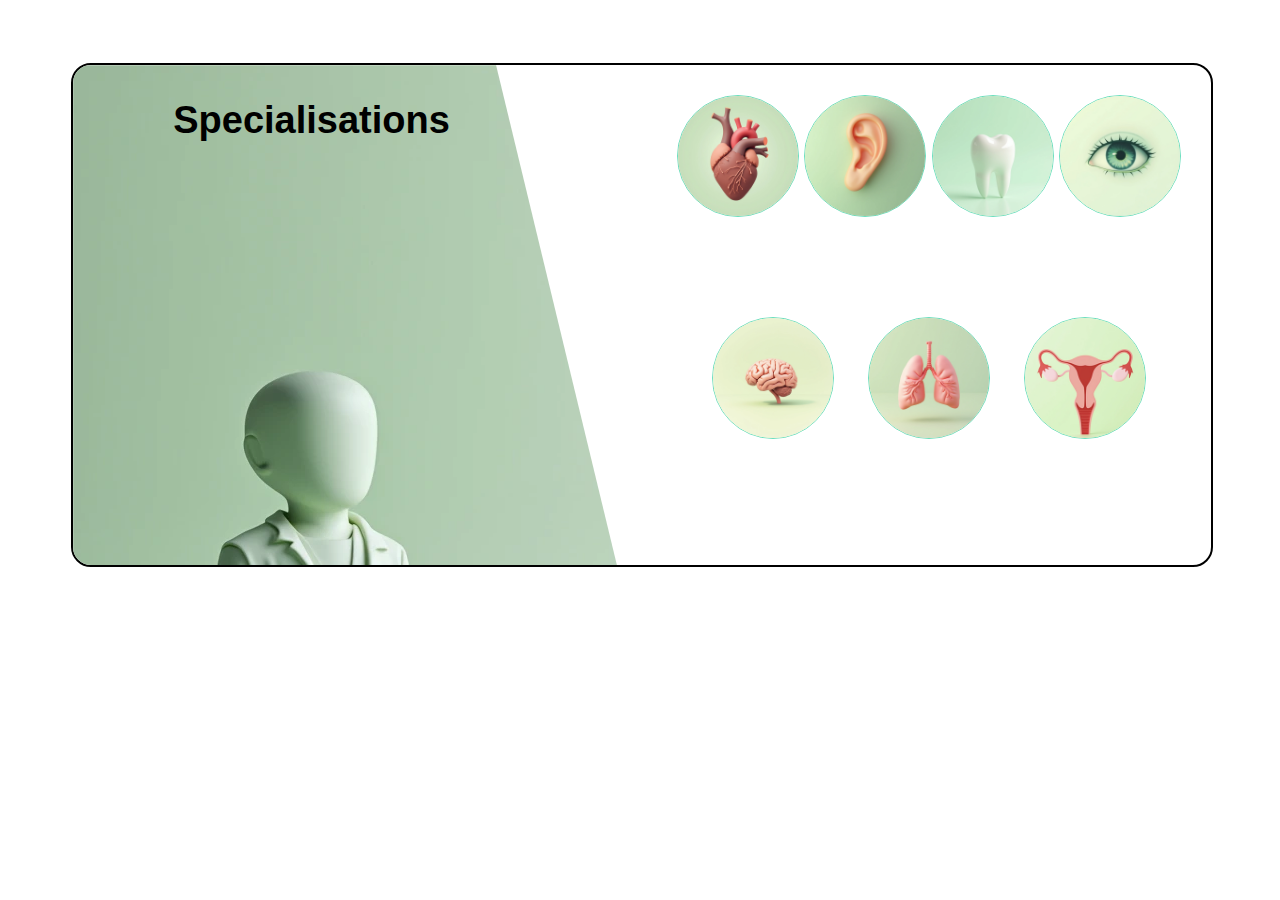
<file: saksham's_work/index.html>
<!DOCTYPE html>
<html lang="en">
<head>
    <meta charset="UTF-8">
    <meta name="viewport" content="width=device-width, initial-scale=1.0">
    <title>Document</title>
    <link rel="stylesheet" href="style.css">
</head>
<body>
    <div class="container">
        
        <div class="side-container">
            <h1>Specialisations</h1>
            <div class="informationbox">
                
            </div>
        </div>
        <div class="circle-container">
            <div class="row1">
                <div class="circle" id="1" onclick="function1(0)">
                    <img src="heart1.webp" alt="">
                    
                </div>
                <div class="circle" id="2" onclick="function1(1)">
                    <img src="ear1.webp" alt="">
                    
                </div>
                <div class="circle" id="3" onclick="function1(2)">
                    <img src="tooth1.webp" alt="">
                    
                </div>
                <div class="circle" id="4" onclick="function1(3)">
                    <img src="eye1.webp" alt="">
                    
                </div>
            </div>
            <div class="row2">
                <div class="circle" id="5" onclick="function1(4)">
                    <img src="brain1.webp" alt="">
                </div>
                <div class="circle" id="6" onclick="function1(5)">
                    <img src="lungs1.webp" alt="">
                
                </div>
                <div class="circle" id="7" onclick="function1(6)">
                    <img src="gynclo1.webp" alt="">
                   
                </div>
            </div>
        </div>
    </div>

    <script src="script.js"></script>
</body>
</html>
</file>
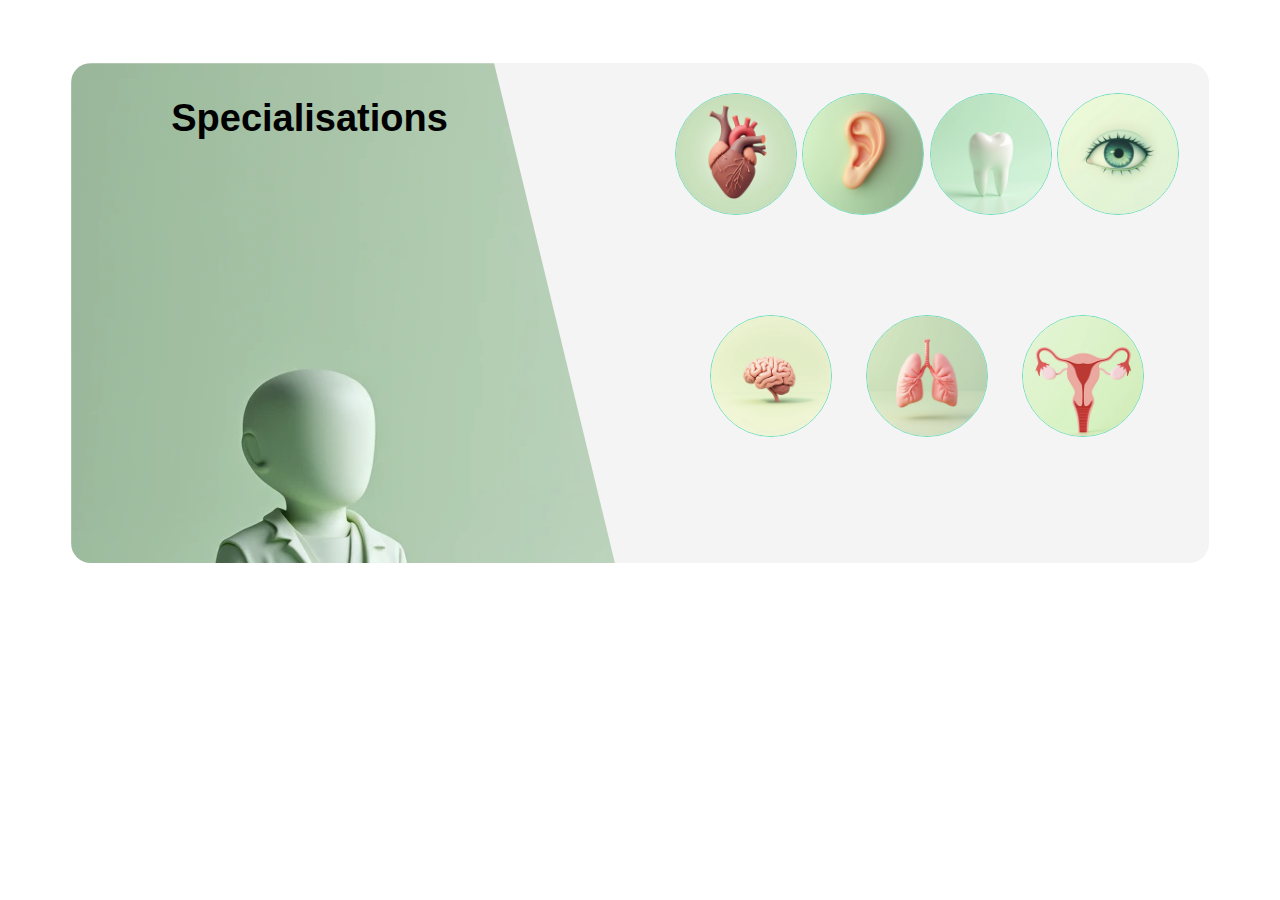
<file: Project/saksham's_work/index.html>
<!DOCTYPE html>
<html lang="en">
<head>
    <meta charset="UTF-8">
    <meta name="viewport" content="width=device-width, initial-scale=1.0">
    <title>Document</title>
    <link rel="stylesheet" href="style.css">
</head>
<body>
    <div class="container">
        
        <div class="side-container">
            <h1>Specialisations</h1>
            <div class="informationbox">
                
            </div>
        </div>
        <div class="circle-container">
            <div class="row1">
                <div class="circle" id="1" onclick="function1(0)">
                    <img src="heart1.webp" alt="">
                    
                </div>
                <div class="circle" id="2" onclick="function1(1)">
                    <img src="ear1.webp" alt="">
                    
                </div>
                <div class="circle" id="3" onclick="function1(2)">
                    <img src="tooth1.webp" alt="">
                    
                </div>
                <div class="circle" id="4" onclick="function1(3)">
                    <img src="eye1.webp" alt="">
                    
                </div>
            </div>
            <div class="row2">
                <div class="circle" id="5" onclick="function1(4)">
                    <img src="brain1.webp" alt="">
                </div>
                <div class="circle" id="6" onclick="function1(5)">
                    <img src="lungs1.webp" alt="">
                
                </div>
                <div class="circle" id="7" onclick="function1(6)">
                    <img src="gynclo1.webp" alt="">
                   
                </div>
            </div>
        </div>
    </div>
    <script src="script.js"></script>
</body>
</html>
</file>
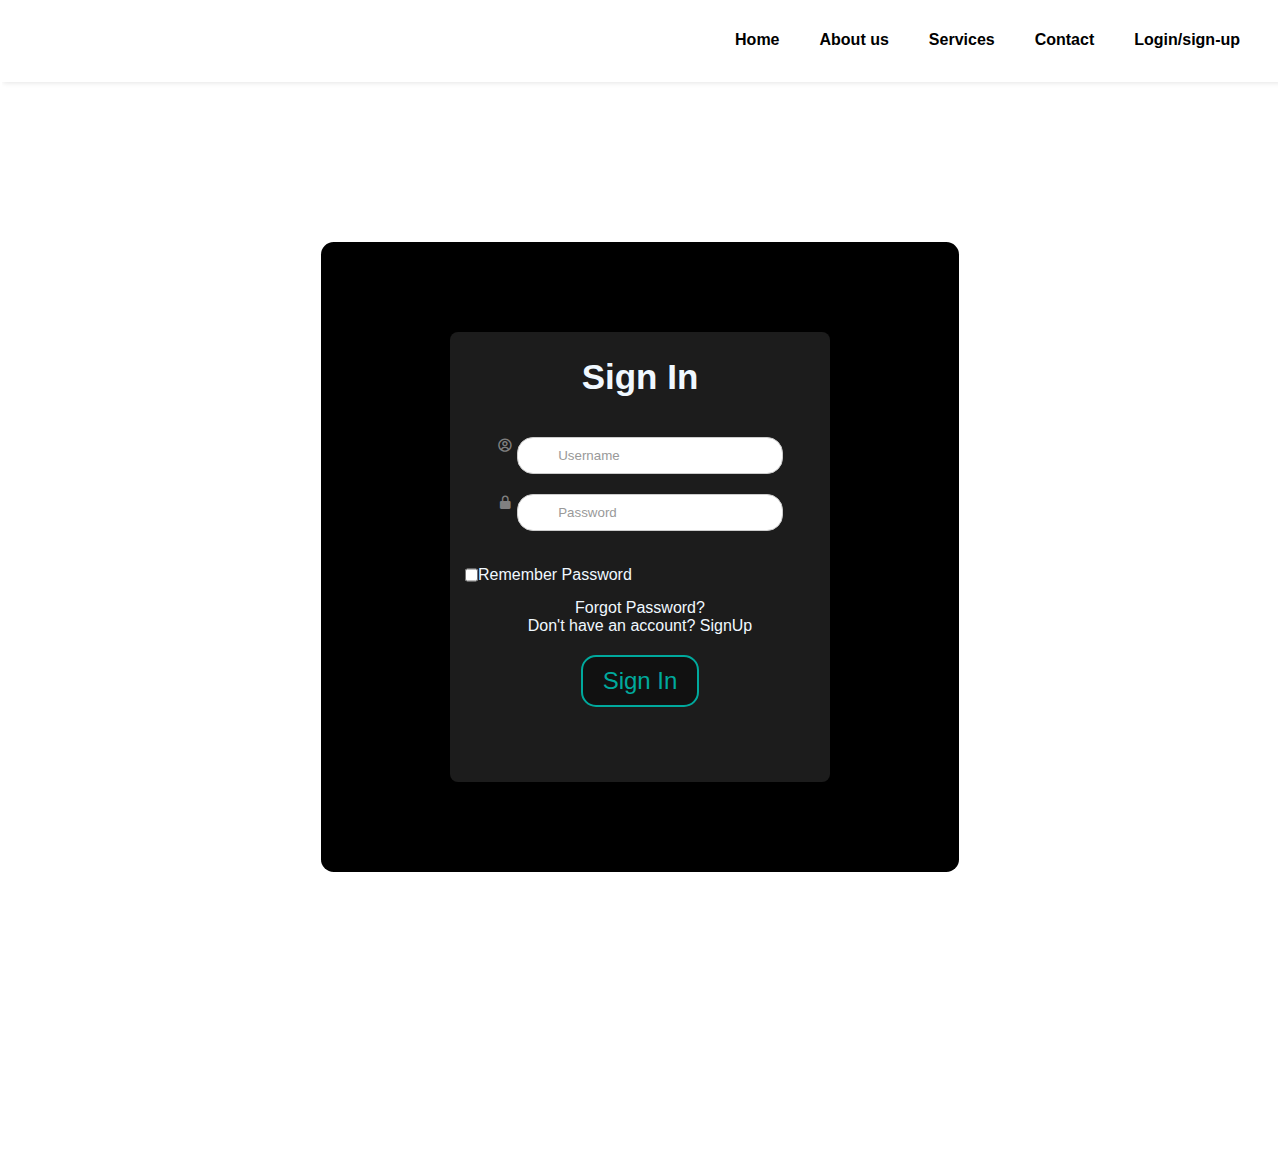
<file: teena's_work/code.html>
<!DOCTYPE html>
<html lang="en">
<head>
    <meta charset="UTF-8">
    <meta name="viewport" content="width=device-width, initial-scale=1.0">
    <link rel="stylesheet" href="code.css">
    <link href='https://unpkg.com/boxicons@2.1.4/css/boxicons.min.css' rel='stylesheet'>
    <!-- <link href="https://cdn.jsdelivr.net/npm/bootstrap@5.3.3/dist/css/bootstrap.min.css" rel="stylesheet" integrity="sha384-QWTKZyjpPEjISv5WaRU9OFeRpok6YctnYmDr5pNlyT2bRjXh0JMhjY6hW+ALEwIH" crossorigin="anonymous"> -->
    <title>login-page</title>
</head>
<body>
  <!-- navbar -->
  <section id="#Home">
    <nav>
      <div class="img-logo"></div>
      <ul class="main-nav">
        <li><a href="..\home.html"><b>Home</b></a></li>
        <li><a href="home.html"><b>About us</b></a></li>
        <li><a href="home.html"><b>Services</b></a></li>
        <li><a href="home.html"><b>Contact</b></a></li>
        <li><a href="code.html"> <b>Login/sign-up</b></a></li>
      </ul>
      <div class="menu-button" onclick="toggleSidebar()">
        <svg xmlns="http://www.w3.org/2000/svg" height="26" viewBox="0 96 960 960" width="26"><path d="M120 816v-60h720v60H120Zm0-210v-60h720v60H120Zm0-210v-60h720v60H120Z"/></svg>
      </div>
    </nav>
  </section>
  
    <!-- sidebar -->
    <ul class="sidebar">
      <li><a href="home.html">Home</a></li>
      <li><a href="home.html">About us</a></li>
      <li><a href="home.html">Services</a></li>
      <li><a href="home.html">Contact</a></li>
      <li><a href="code.html">Login/sign-up</a></li>
      <li onclick="toggleSidebar()"><a href="#"><svg xmlns="http://www.w3.org/2000/svg" height="26" viewBox="0 96 960 960" width="26"><path d="m249 849-42-42 231-231-231-231 42-42 231 231 231-231 42 42-231 231 231 231-42 42-231-231-231 231Z"/></svg></a></li>
    </ul>  




    <!-- login -->
    <center>
      <div class="background">
          <center>
          <div class="body">
              <div class="box">
                  <form action="" id="loginForm">
                      <center><h2>Sign In</h2>
                      <div class="items">
                          <div class="inputBox">
                              <i class='bx bx-user-circle' ></i>
                              <input id="username" class="visually-hidden" type="text" placeholder="Username" required="required">
                          </div>
                          <div class="inputBox">
                              <i class='bx bxs-lock-alt'></i>
                              <input id="password" class="visually-hidden" type="password" placeholder="Password" required="required">
                          </div>
                      </div>
                  </center>
                      <div class="check">
                        <input type="checkbox" id="remember">
                        <label for="remember">Remember Password</label>
                      </div>
                      <div class="links">
                          <a href="#">Forgot Password?</a><br>
                          <a href="sign_up.html" target="_blank">Don't have an account? SignUp</a>
                      </div>
                      <center>
                          <button class="neon-button">Sign In</button>
                      </center>
                  </form>
                  <p id="message"></p>
                  <br><br>
              </div>
          </div>
          </center>
      </div>
  </center>
    
    
    <script>
  

      //  sidebar 
      function toggleSidebar() {
       const sidebar = document.querySelector('.sidebar');
       sidebar.classList.toggle('active'); }


      //credentials saving

      document.getElementById('loginForm').addEventListener('submit',function(event){
        event.preventDefault();
        let enteredUsername=document.getElementById('username').value;
        let enteredPassword=document.getElementById('password').value;

        let savedUsername=localStorage.getItem('username');
        let savedPassword=localStorage.getItem('password');

        if(enteredUsername===savedUsername && enteredPassword===savedPassword){
          alert('Login Successful!');
          window.location.href='file:///C:/Users/Hp/OneDrive/Desktop/main/projects/MEDITECH/Combined/Combined/home.html';
        }else if(enteredUsername !== savedUsername){
          message.innerText="No username exists.Sign up!";
        }
        else{
          message.innerText="Incorrect Username or Password!";
          message.style.color="red";
        }

        
      });
      
 </script>
    
</body>
</html>
</file>
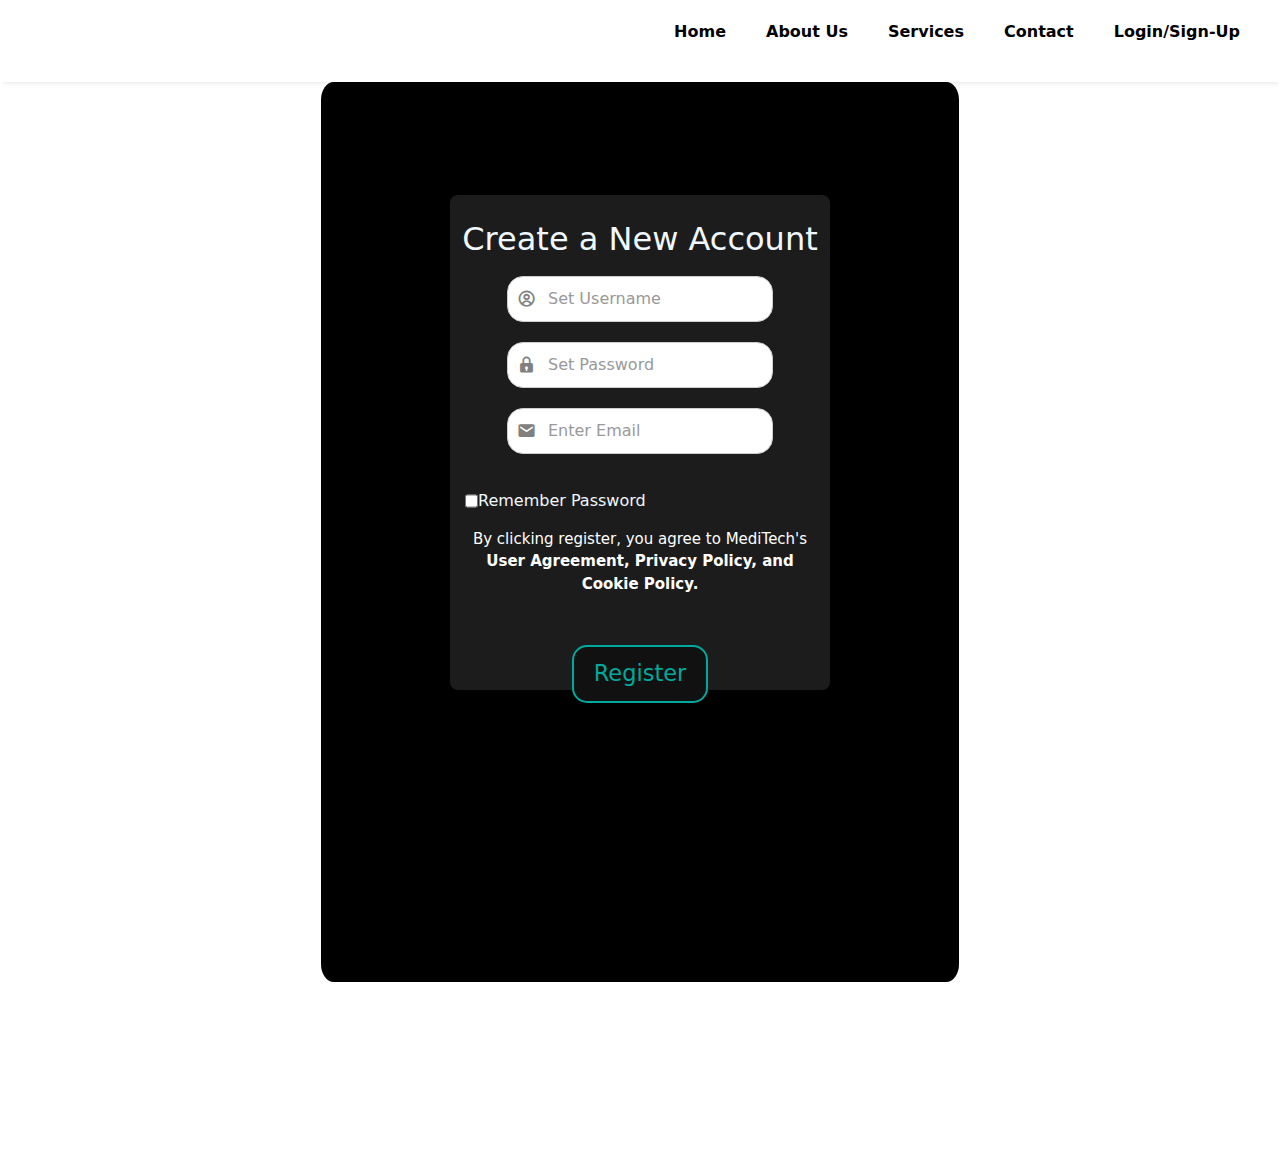
<file: teena's_work/sign_up.html>
<!DOCTYPE html>
<html lang="en">
<head>
    <meta charset="UTF-8">
    <meta name="viewport" content="width=device-width, initial-scale=1.0">
    <link rel="stylesheet" href="sign_up.css">
    <link href='https://unpkg.com/boxicons@2.1.4/css/boxicons.min.css' rel='stylesheet'>
    <link href="https://cdn.jsdelivr.net/npm/bootstrap@5.3.3/dist/css/bootstrap.min.css" rel="stylesheet" integrity="sha384-QWTKZyjpPEjISv5WaRU9OFeRpok6YctnYmDr5pNlyT2bRjXh0JMhjY6hW+ALEwIH" crossorigin="anonymous">
    <title>Sign-Up Page</title>
</head>
<body>
  <!-- Navbar -->
  <section id="navbar">
    <nav>
      <div class="img-logo" id="logo"></div>
      <ul class="main-nav" id="mainNav">
        <li><a href="..\home.html"><b>Home</b></a></li>
        <li><a href="home.html"><b>About Us</b></a></li>
        <li><a href="home.html"><b>Services</b></a></li>
        <li><a href="home.html"><b>Contact</b></a></li>
        <li><a href="code.html"><b>Login/Sign-Up</b></a></li>
      </ul>
      <div class="menu-button" id="menuButton" onclick="toggleSidebar()">
        <svg xmlns="http://www.w3.org/2000/svg" height="26" viewBox="0 96 960 960" width="26">
          <path d="M120 816v-60h720v60H120Zm0-210v-60h720v60H120Zm0-210v-60h720v60H120Z"/>
        </svg>
      </div>
    </nav>
  </section>
  
  <!-- Sidebar -->
  <ul class="sidebar" id="sidebar">
    <li><a href="home.html">Home</a></li>
    <li><a href="home.html">About Us</a></li>
    <li><a href="home.html">Services</a></li>
    <li><a href="home.html">Contact</a></li>
    <li><a href="code.html">Login/Sign-Up</a></li>
    <li onclick="toggleSidebar()"><a href="#">
      <svg xmlns="http://www.w3.org/2000/svg" height="26" viewBox="0 96 960 960" width="26">
        <path d="m249 849-42-42 231-231-231-231 42-42 231 231 231-231 42 42-231 231 231 231-42 42-231-231-231 231Z"/>
      </svg>
    </a></li>
  </ul>

  <!-- Sign-Up Form -->
  <center>
    <div class="background" id="signupBackground">
      <div class="body">
        <div class="box" id="signupBox">
          <form action="" id="signupForm">
            <center><h2>Create a New Account</h2></center>
              <div class="inputBox" id="usernameInput">
                <i class='bx bx-user-circle'></i>
                <input id="username" type="text" placeholder="Set Username" required>
              </div>
              <div class="inputBox" id="passwordInput">
                <i class='bx bxs-lock'></i>
                <input id="password" type="password" placeholder="Set Password" required>
              </div>
              <div class="inputBox" id="emailInput">
                <i class='bx bxs-envelope'></i> <!-- Corrected icon for email -->
                <input id="email" type="email" placeholder="Enter Email" required>
              </div>
              <!-- <div class="inputBox" id="phoneInput">
                <i class='bx bx-phone'></i>
                <input id="phone" type="tel" placeholder="Enter Phone Number" required>
              </div> -->
            
            <div class="check" id="rememberMe">
              <input type="checkbox" id="remember">
              <label for="remember">Remember Password</label>
            </div>
            <p>
              By clicking register, you agree to MediTech's <b>User Agreement, Privacy Policy, and Cookie Policy.</b>
              <button type="submit" class="neon-button" id="registerButton">Register</button>
            </p>
          </form>
        </div>
      </div>
    </div>
  </center>

<script>
    // Sidebar toggle function
function toggleSidebar() {
  const sidebar = document.querySelector('#sidebar');
  sidebar.classList.toggle('active');
}  

function saveCredentials(){
  let savedUsername=localStorage.getItem("username");
  let savedPassword=localStorage.getItem("password");

  if(savedUsername && savedPassword){
    let hiddenPassword = hidePassword(savedPassword);
    alert("Credentials Saved");
    alert(`Saved Credentials: \nUsername: ${savedUsername} \nPassword: ${hiddenPassword}`);
  }
}

function hidePassword(savedPassword){
  let hiddenPassword="";
  for(let i=0;i<savedPassword.length;i++){
    hiddenPassword+='*';
  }
  return hiddenPassword;
}

document.getElementById('signupForm').addEventListener('submit',function(event){
  event.preventDefault();

  let username=document.getElementById('username').value;
  let password=document.getElementById('password').value;

  localStorage.setItem('username',username);
  localStorage.setItem('password',password);
  saveCredentials();

  window.location.href='file:///C:/Users/Hp/OneDrive/Desktop/main/projects/MEDITECH/Combined/Combined/home.html';
});



    
</script>
</body>
</html>
</file>
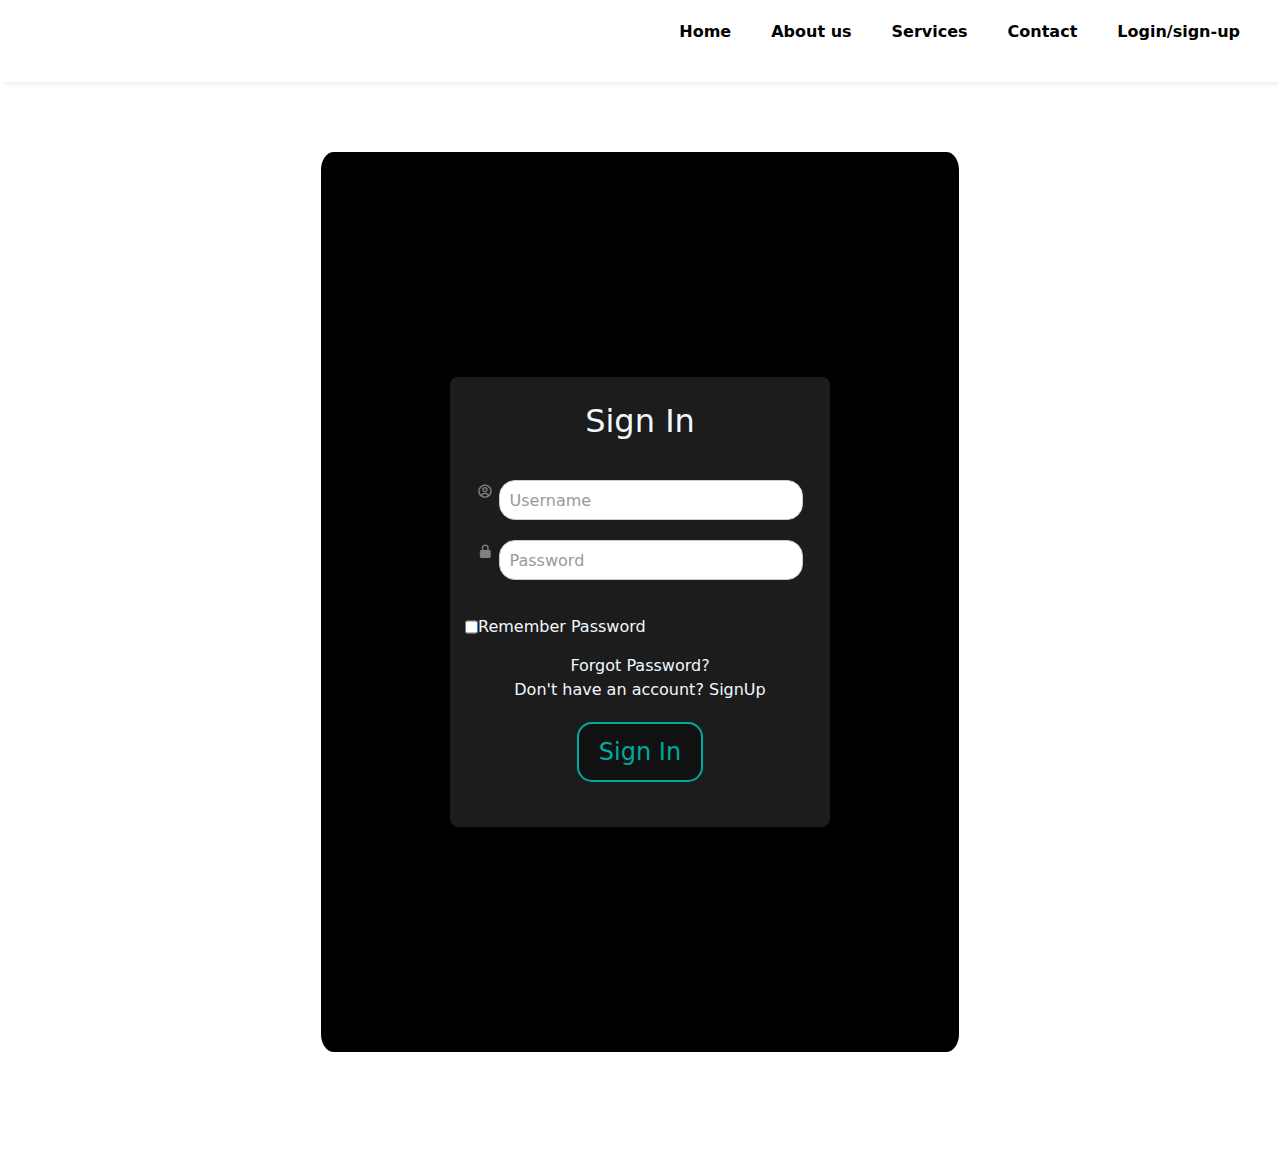
<file: Project/teena's_work/code.html>
<!DOCTYPE html>
<html lang="en">
<head>
    <meta charset="UTF-8">
    <meta name="viewport" content="width=device-width, initial-scale=1.0">
    <link rel="stylesheet" href="code.css">
    <link href='https://unpkg.com/boxicons@2.1.4/css/boxicons.min.css' rel='stylesheet'>
    <link href="https://cdn.jsdelivr.net/npm/bootstrap@5.3.3/dist/css/bootstrap.min.css" rel="stylesheet" integrity="sha384-QWTKZyjpPEjISv5WaRU9OFeRpok6YctnYmDr5pNlyT2bRjXh0JMhjY6hW+ALEwIH" crossorigin="anonymous">
    <title>login-page</title>
</head>
<body>
  <!-- navbar -->
  <section id="#Home">
    <nav>
      <div class="img-logo"></div>
      <ul class="main-nav">
        <li><a href="..\home.html"><b>Home</b></a></li>
        <li><a href="home.html"><b>About us</b></a></li>
        <li><a href="home.html"><b>Services</b></a></li>
        <li><a href="home.html"><b>Contact</b></a></li>
        <li><a href="code.html"> <b>Login/sign-up</b></a></li>
      </ul>
      <div class="menu-button" onclick="toggleSidebar()">
        <svg xmlns="http://www.w3.org/2000/svg" height="26" viewBox="0 96 960 960" width="26"><path d="M120 816v-60h720v60H120Zm0-210v-60h720v60H120Zm0-210v-60h720v60H120Z"/></svg>
      </div>
    </nav>
  </section>
  
    <!-- sidebar -->
    <ul class="sidebar">
      <li><a href="home.html">Home</a></li>
      <li><a href="home.html">About us</a></li>
      <li><a href="home.html">Services</a></li>
      <li><a href="home.html">Contact</a></li>
      <li><a href="code.html">Login/sign-up</a></li>
      <li onclick="toggleSidebar()"><a href="#"><svg xmlns="http://www.w3.org/2000/svg" height="26" viewBox="0 96 960 960" width="26"><path d="m249 849-42-42 231-231-231-231 42-42 231 231 231-231 42 42-231 231 231 231-42 42-231-231-231 231Z"/></svg></a></li>
    </ul>  




    <!-- login -->
    <center>
      <div class="background">
          <center>
          <div class="body">
              <div class="box">
                  <form action="">
                      <center><h2>Sign In</h2>
                      <div class="items">
                          <div class="inputBox">
                              <i class='bx bx-user-circle' ></i>
                              <input type="text" placeholder="Username" required="required">
                          </div>
                          <div class="inputBox">
                              <i class='bx bxs-lock-alt'></i>
                              <input type="password" placeholder="Password" required="required">
                          </div>
                      </div>
                  </center>
                      <div class="check">
                        <input type="checkbox" id="remember">
                        <label for="remember">Remember Password</label>
                      </div>
                      <div class="links">
                          <a href="#">Forgot Password?</a><br>
                          <a href="sign_up.html" target="_blank">Don't have an account? SignUp</a>
                      </div>
                      <center>
                          <button class="neon-button">Sign In</button>
                      </center>
                  </form>
              </div>
          </div>
          </center>
      </div>
  </center>
    
    
    <script>
  

      //  sidebar 
      function toggleSidebar() {
       const sidebar = document.querySelector('.sidebar');
       sidebar.classList.toggle('active'); }
 </script>
    
</body>
</html>
</file>
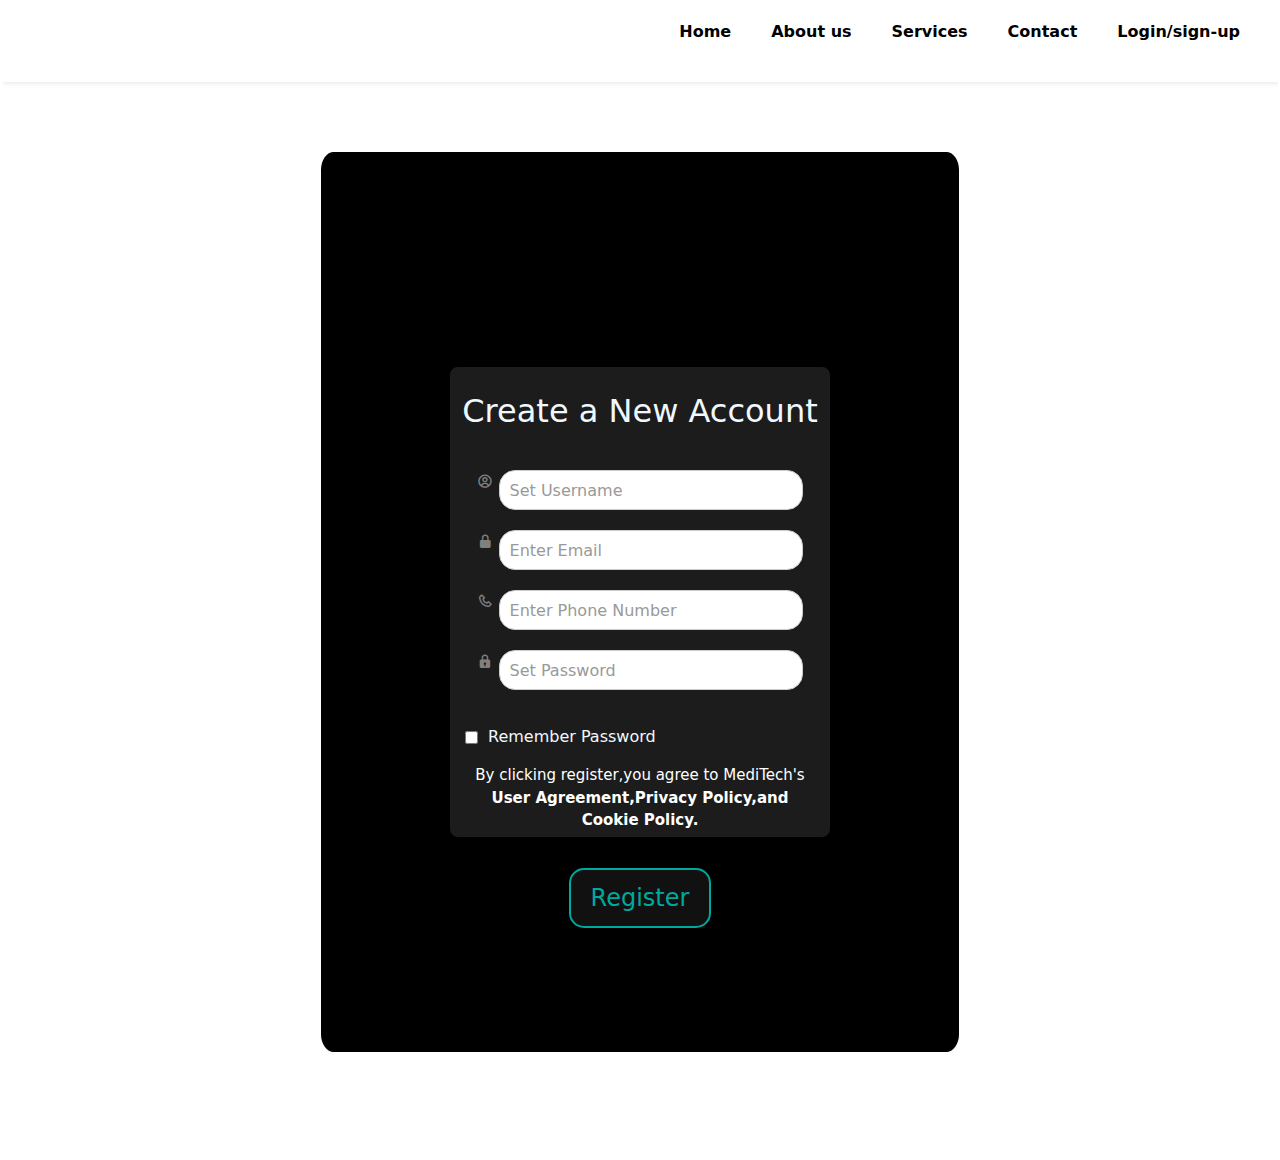
<file: Project/teena's_work/sign_up.html>
<!DOCTYPE html>
<html lang="en">
<head>
    <meta charset="UTF-8">
    <meta name="viewport" content="width=device-width, initial-scale=1.0">
    <link rel="stylesheet" href="sign_up.css">
    <link href='https://unpkg.com/boxicons@2.1.4/css/boxicons.min.css' rel='stylesheet'>
    <link href="https://cdn.jsdelivr.net/npm/bootstrap@5.3.3/dist/css/bootstrap.min.css" rel="stylesheet" integrity="sha384-QWTKZyjpPEjISv5WaRU9OFeRpok6YctnYmDr5pNlyT2bRjXh0JMhjY6hW+ALEwIH" crossorigin="anonymous">
    <title>sign-up page</title>
</head>
<body>
  <!-- navbar -->
  <section id="#Home">
    <nav>
      <div class="img-logo"></div>
      <ul class="main-nav">
        <li><a href="..\home.html"><b>Home</b></a></li>
        <li><a href="home.html"><b>About us</b></a></li>
        <li><a href="home.html"><b>Services</b></a></li>
        <li><a href="home.html"><b>Contact</b></a></li>
        <li><a href="code.html"> <b>Login/sign-up</b></a></li>
      </ul>
      <div class="menu-button" onclick="toggleSidebar()">
        <svg xmlns="http://www.w3.org/2000/svg" height="26" viewBox="0 96 960 960" width="26"><path d="M120 816v-60h720v60H120Zm0-210v-60h720v60H120Zm0-210v-60h720v60H120Z"/></svg>
      </div>
    </nav>
  </section>
  
    <!-- sidebar -->
    <ul class="sidebar">
      <li><a href="home.html">Home</a></li>
      <li><a href="home.html">About us</a></li>
      <li><a href="home.html">Services</a></li>
      <li><a href="home.html">Contact</a></li>
      <li><a href="code.html">Login/sign-up</a></li>
      <li onclick="toggleSidebar()"><a href="#"><svg xmlns="http://www.w3.org/2000/svg" height="26" viewBox="0 96 960 960" width="26"><path d="m249 849-42-42 231-231-231-231 42-42 231 231 231-231 42 42-231 231 231 231-42 42-231-231-231 231Z"/></svg></a></li>
    </ul>  




    <!-- login -->
    <center>
      <div class="background">
          <center>
          <div class="body">
              <div class="box">
                  <form action="">
                      <center><h2>Create a New Account</h2></center>
                      <div class="items">
                          <div class="inputBox">
                              <i class='bx bx-user-circle' ></i>
                              <input type="text" placeholder="Set Username" required="required">
                          </div>
                          <div class="inputBox">
                              <i class='bx bxs-lock-alt'></i>
                              <input type="text" placeholder="Enter Email" required="required">
                          </div>
                      </div>
                      <div class="inputBox">
                        <i class='bx bx-phone'></i>
                        <input type="number" placeholder="Enter Phone Number">
                      </div>
                      <div class="inputBox">
                        <i class='bx bxs-lock'></i>
                        <input type="password" placeholder="Set Password">
                      </div>

                      <div class="check">
                        <input type="checkbox" id="remember">
                        <label for="remember">Remember Password</label>
                      </div>
                      
                      <p>
                        By clicking register,you agree to MediTech's <b>User Agreement,Privacy Policy,and Cookie Policy.</b>
                      </p>
                      <center>
                          <button type="submit" class="neon-button">Register</button>
                      </center>
                  </form>
              </div>
          </div>
          </center>
      </div>
  </center>
    
    
    <script>
  

      //  sidebar 
      function toggleSidebar() {
       const sidebar = document.querySelector('.sidebar');
       sidebar.classList.toggle('active'); }
 </script>
    
</body>
</html>
</file>
<file: saksham's_work/style.css>
.container{
    width: 90%;
    margin: 5%;
    height: 500px;
    display: flex;
    flex-direction: row;
    align-items: center;
    justify-content: center;
    border: 2px solid black;
    border-radius: 20px;
    overflow: hidden;
}
.container h1{
    font-family: 'Lucida Sans', 'Lucida Sans Regular', 'Lucida Grande', 'Lucida Sans Unicode', Geneva, Verdana, sans-serif;
    font-size: 38px;
    font-weight: bolder;
    margin-left: 100px;
}
.side-container{
    left: 0px;
    width: 60%;
    height: 100%;
    clip-path: polygon(0% 0%, 70% 0%, 90% 100%, 0% 100%);
    background: url("doctor.webp");
    display: flex;
    flex-direction: column;
    justify-content: space-evenly;
    background-repeat: no-repeat;
}
.side-container h1{
    top: 10px;
}
.side-container p{
    width: 70%;
    font-size: x-large;
    font-family: Verdana, Geneva, Tahoma, sans-serif;
    color: darkblue;
    margin-left: 100px;
}
.informationbox{
    height: 380px;
}
.circle-container{
    width: 50%;
    height: 100%;
    margin: 0;
    margin-right: 30px;
    display: flex;
    flex-direction: column;
    gap: 40px;
}
.row1{
    width: 100%;
    display: flex;
    margin: 30px auto;
    justify-content: space-between;
}
.row2{
    width: 100%;
    display: flex;
    margin-top: 30px;
    justify-content: space-evenly;
}
.circle{
    height: 120px;
    width: 120px;
    border: 1px rgba(105, 221, 188, 0.984) solid;
    border-radius: 50%;
    transition: all .7s ease;
    overflow: hidden;
    display: flex;
    justify-content: center;
    align-items: center;
}
.circle img{
    height: 120px;
    width: 120px;
    transition: all ease .7s;
}
.passive{
    height: 100px;
    width: 100px;
}
.active{
    height: 240px;
    width: 240px;
}
.circle:hover{
    transform: scale(1.2);
}
.circle img:hover{
    transform: scale(1.2);
}
</file>
<file: Project/saksham's_work/style.css>
.container{
    width: 90%;
    margin-top: 5%;
    margin-right: 5%;
    margin-left: 5%;
    margin-bottom: 0%;
    height: 500px;
    display: flex;
    flex-direction: row;
    align-items: center;
    justify-content: center;
    background-color: #f4f4f4;
    border-radius: 20px;
    overflow: hidden;
}
.container h1{
    font-family: 'Lucida Sans', 'Lucida Sans Regular', 'Lucida Grande', 'Lucida Sans Unicode', Geneva, Verdana, sans-serif;
    font-size: 38px;
    font-weight: bolder;
    margin-left: 100px;
}
.side-container{
    left: 0px;
    width: 60%;
    height: 100%;
    clip-path: polygon(0% 0%, 70% 0%, 90% 100%, 0% 100%);
    background: url("doctor.webp");
    display: flex;
    flex-direction: column;
    justify-content: space-evenly;
    background-repeat: no-repeat;
}
.side-container h1{
    top: 10px;
}
.side-container p{
    width: 70%;
    font-size: x-large;
    font-family: Verdana, Geneva, Tahoma, sans-serif;
    color: darkblue;
    margin-left: 100px;
}
.informationbox{
    height: 380px;
}
.circle-container{
    width: 50%;
    height: 100%;
    margin: 0;
    margin-right: 30px;
    display: flex;
    flex-direction: column;
    gap: 40px;
}
.row1{
    width: 100%;
    display: flex;
    margin: 30px auto;
    justify-content: space-between;
}
.row2{
    width: 100%;
    display: flex;
    margin-top: 30px;
    justify-content: space-evenly;
}
.circle{
    height: 120px;
    width: 120px;
    border: 1px rgba(105, 221, 188, 0.984) solid;
    border-radius: 50%;
    transition: all .7s ease;
    overflow: hidden;
    display: flex;
    justify-content: center;
    align-items: center;
}
.circle img{
    height: 120px;
    width: 120px;
    transition: all ease .7s;
}
.passive{
    height: 100px;
    width: 100px;
}
.active{
    height: 240px;
    width: 240px;
}
.circle:hover{
    transform: scale(1.2);
}
.circle img:hover{
    transform: scale(1.2);
}
</file>
<file: teena's_work/code.css>
* {
  margin: 0;
  padding: 0;
  box-sizing: border-box;
}

body {
  min-height: 100vh;
  font-family: 'Segoe UI', Tahoma, Geneva, Verdana, sans-serif;
}

/* Navbar  */
nav {
  display: flex;
  justify-content: space-between;
  align-items: center;
  padding: 0 20px;
  background-color: white;
  box-shadow: 3px 3px 5px rgba(0, 0, 0, 0.1);
  z-index: 1000; 
}

.img-logo {
  height: 5rem;
  width: 10rem;
  background-image: url('https://ehr.meditech.com/themes/ehrmeditech/images/meditech-logo.svg');
  background-size: 100% 100%;
  background-repeat: no-repeat;
}

.main-nav {
  list-style: none;
  display: flex;
  justify-content: flex-end;
  align-items: center;
  margin-left: auto;
}

.main-nav li {
  height: 50px;
}

.main-nav a {
  height: 100%;
  padding: 0 20px;
  text-decoration: none;
  display: flex;
  align-items: center;
  color: black;
}

.main-nav a:hover {
  background-color: #f0f0f0;
}

.menu-button {
  display: none;
  cursor: pointer;
  z-index: 1001; 
}

/* Sidebar  */
.sidebar {
  position: fixed;
  top: 0;
  right: -100%;
  height: 100vh;
  width: 250px;
  background-color: rgba(255, 255, 255, 0.95);
  backdrop-filter: blur(10px);
  box-shadow: -10px 0 10px rgba(0, 0, 0, 0.1);
  display: flex;
  flex-direction: column;
  justify-content: center;
  align-items: center;
  transition: right 0.3s ease-in-out;
  z-index: 2000; 
}

.sidebar.active {
  right: 0;
}

.sidebar li {
  list-style: none;
  margin: 20px 0;
}

.sidebar a {
  text-decoration: none;
  color: black;
  font-size: 1.2rem;
}

.sidebar a:hover {
  color: #4CAF50;
}

@media (max-width: 768px) {
  .main-nav {
      display: none;
  }

  .menu-button {
      display: block;
  }
}

@media (max-width: 480px) {
  .menu-button svg {
      height: 20px;
      width: 20px;
  }

  .sidebar a {
      font-size: 1rem;
  }
}

.body {
  display: flex;
  justify-content: center;
  align-items: center;
  min-height: 70vh;
  width: 50%;
  padding: 10vh;
  background-color: black;
  border-radius: 2%;
  margin-top: 10rem;
}

.items {
  margin-top: 30px;
  color: #00a99d;
}

.items:hover {
  color: white;
}

p {
  font-size: 15px;
  color: white;
  margin: 12px;
}

.background {
  height: 120vh;
  width: 100%;
  background-image: url(https://medi-pedia.com/wp-content/uploads/2016/08/medical-hd-photo-1080p-hdwallwide.com_.jpg);
  background-size: 100% 100%;
  border: 2px solid white;
}

.box {
  width: 380px;
  height: 450px;
  background: #1c1c1c;
  border-radius: 8px;
}

.box:hover {
  border-left: 4px solid #00a99d;
  border-bottom: 4px solid #04d9ff;
  border-top: 4px solid #04d9ff;
  border-right: 4px solid #00a99d;
  transition: 2s;
  animation: animateborder 2s 2s 0s infinite linear;
}

.box h2 {
  color: aliceblue;
  padding: 10px;
  margin-top: 15px;
}

.inputBox {
  width: 100%;
  margin-bottom: 20px;
}

.inputBox i {
  left: 10px;
  top: 50%;
  transform: translateY(-50%);
  color: gray;
}

.inputBox input {
  width: 100%;
  padding: 10px 10px 10px 40px; 
  border-radius: 16px;
  border: 1px solid #ccc;
}

.inputBox input::placeholder {
  color: #999;
}

.paragraph {
  color: aliceblue;
  font-size: 15px;
  padding: 6px;
}

.check {
  display: flex;
  color: aliceblue;
  padding: 15px;
}

form a {
  padding: 15px; 
  color: aliceblue;
  text-decoration: none;
}

form a:hover {
  padding: 15px; 
  color: blue;
  transition: 0.5s;
}

.btn {
  height: 2.5rem;
  width: 8rem;
  font-size: 20px;
  background-color: rgb(214, 104, 122);
  border-radius: 30px;
  outline: none;
  margin: 20px;
  border: none;
}

.inputBox {
  width: 100%;
  margin-bottom: 20px;
}

.inputBox i {
  left: 10px;
  top: 50%;
  transform: translateY(-50%);
  color: gray;
}

.inputBox input {
  width: 70%;
  padding: 10px 10px 10px 40px; 
  border-radius: 16px;
  border: 1px solid #ccc;
}

.inputBox input::placeholder {
  color: #999;
}

/* Neon button */
.neon-button {
  background-color: #111; 
  border: 2px solid #00a99d; 
  color: #00a99d; 
  font-size: 1.5em;
  padding: 10px 20px;
  cursor: pointer;
  border-radius: 15px; 
  outline: none;
  position: relative;
  overflow: hidden;
  transition: all 0.3s ease;
  margin: 20px;
}

.neon-button:before {
  content: '';
  position: absolute;
  top: 50%;
  left: 50%;
  width: 200%;
  height: 200%;
  background: rgba(0, 169, 157, 0.3); 
  border-radius: 50%;
  transition: all 0.4s ease;
  transform: translate(-50%, -50%) scale(0);
  z-index: 0;
}

.neon-button:hover:before {
  transform: translate(-50%, -50%) scale(1);
}

.neon-button:hover {
  color: #000; 
  background-color: #00a99d;
}

.neon-button span {
  position: relative;
  z-index: 1;
}

.or {
  display: flex;
}

.line {
  height: 1px;
  width: 20rem;
  display: flex;
  color: grey;
  background-color: grey;
  margin: 20px 30px;
}

.gmail {
  height: 2.5rem;
  width: 15rem;
  background-color: aliceblue;
  outline: none;
  border: none;
  border-radius: 10px;
  margin: 10px;
}

.gmail:hover {
  background-color: rgb(202, 195, 195);
  box-shadow: 4px 4px 4px aliceblue;
}

h3 {
  color: aliceblue;
}

h1 {
  font-size: 50px;
}

h2 {
  font-size: 35px;
}

.des {
  color: #2C4964;
}

@media (max-width: 540px) {
  .input-container {
      flex-direction: column; /* Stack inputs on smaller screens */
      align-items: center; /* Center align */
  }

  .inputBox {
      width: 90%; /* Full width on small devices */
  }

  .body {
      width: 90%; /* Adjust the body width for small screens */
  }
}
</file>
<file: teena's_work/sign_up.css>
* {
  margin: 0;
  padding: 0;
  box-sizing: border-box;
}

body {
  min-height: 100vh;
  font-family: 'Segoe UI', Tahoma, Geneva, Verdana, sans-serif;
}

/* Navbar  */
nav {
  display: flex;
  justify-content: space-between;
  align-items: center;
  padding: 0 20px;
  background-color: white;
  box-shadow: 3px 3px 5px rgba(0, 0, 0, 0.1);
  z-index: 1000; 
}

.img-logo {
  height: 5rem;
  width: auto; /* Use auto to maintain aspect ratio */
  background-image: url('https://ehr.meditech.com/themes/ehrmeditech/images/meditech-logo.svg');
  background-size: contain; /* Use contain to maintain aspect ratio */
  background-repeat: no-repeat;
}

.main-nav {
  list-style: none;
  display: flex;
  justify-content: flex-end;
  align-items: center;
  margin-left: auto;
}

.main-nav li {
  height: 50px;
}

.main-nav a {
  height: 100%;
  padding: 0 20px;
  text-decoration: none;
  display: flex;
  align-items: center;
  color: black;
}

.main-nav a:hover {
  background-color: #f0f0f0;
}

.menu-button {
  display: none;
  cursor: pointer;
  z-index: 1001; 
}

/* Sidebar  */
.sidebar {
  position: fixed;
  top: 0;
  right: -100%;
  height: 100vh;
  width: 250px;
  background-color: rgba(255, 255, 255, 0.95);
  backdrop-filter: blur(10px);
  box-shadow: -10px 0 10px rgba(0, 0, 0, 0.1);
  display: flex;
  flex-direction: column;
  justify-content: center;
  align-items: center;
  transition: right 0.3s ease-in-out;
  z-index: 2000; 
}

.sidebar.active {
  right: 0;
}

.sidebar li {
  list-style: none;
  margin: 20px 0;
}

.sidebar a {
  text-decoration: none;
  color: black;
  font-size: 1.2rem;
}

.sidebar a:hover {
  color: #4CAF50;
}

@media (max-width: 768px) {
  .main-nav {
      display: none;
  }

  .menu-button {
      display: block;
  }
}

@media (max-width: 480px) {
  .menu-button svg {
      height: 20px;
      width: 20px;
  }

  .sidebar a {
      font-size: 1rem;
  }
}

.body {
  display: flex;
  justify-content: center;
  align-items: center;
  height: 100vh;
  width: 50%;
  padding: 10vh;
  background-color: black;
  border-radius: 2%;
  display: flex;
  justify-content: center;
  align-items: center;
}

.items {
  margin-top: 30px;
  color: #00a99d;
}

.items:hover {
  color: white;
}

p {
  font-size: 15px;
  color: white;
  margin: 12px;
}

.background {
  height: auto; /* Set to auto for better responsiveness */
  min-height: 120vh; /* Ensure it covers minimum height */
  width: 100%;
  background-image: url(https://medi-pedia.com/wp-content/uploads/2016/08/medical-hd-photo-1080p-hdwallwide.com_.jpg);
  background-size: cover; /* Use cover for better scaling */
  border: 2px solid white;
}

.box {
  width: 100%; /* Full width for responsiveness */
  max-width: 380px; /* Limit max width */
  height: 55vh;
  background: #1c1c1c;
  border-radius: 8px;
  margin-bottom: 20vh;
}

.box:hover {
  border-left: 4px solid #00a99d;
  border-bottom: 4px solid #04d9ff;
  border-top: 4px solid #04d9ff;
  border-right: 4px solid #00a99d;
  transition: 2s;
  animation: animateborder 2s 2s 0s infinite linear;
}

.box h2 {
  color: aliceblue;
  padding: 10px;
  margin-top: 15px;
}

.inputBox {
  width: 70%;
  margin-bottom: 20px;
  position: relative; /* Set position for the icon */
}

.inputBox i {
  position: absolute; /* Position the icon */
  left: 10px;
  top: 50%;
  transform: translateY(-50%);
  color: gray;
  font-size: 1.2rem; /* Adjust icon size */
}

.inputBox input {
  width: 100%;
  padding: 10px 10px 10px 40px; 
  border-radius: 16px;
  border: 1px solid #ccc;
  transition: border-color 0.3s ease; /* Smooth transition for border color */
}

.inputBox input:focus {
  border-color: #00a99d; /* Change border color on focus */
  outline: none; /* Remove outline */
}

.inputBox input::placeholder {
  color: #999;
}

.paragraph {
  color: aliceblue;
  font-size: 15px;
  padding: 6px;
}

.check {
  display: flex;
  color: aliceblue;
  padding: 15px;
}

form a {
  padding: 15px; 
  color: aliceblue;
  text-decoration: none;
}

form a:hover {
  padding: 15px; 
  color: blue;
  transition: 0.5s;
}

.btn {
  height: 2.5rem;
  width: 8rem;
  font-size: 20px;
  background-color: rgb(214, 104, 122);
  border-radius: 30px;
  outline: none;
  margin: 20px;
  border: none;
}

/* Neon button */
.neon-button {
  background-color: #111; 
  border: 2px solid #00a99d; 
  color: #00a99d; 
  font-size: 1.5em;
  padding: 10px 20px;
  cursor: pointer;
  border-radius: 15px; 
  outline: none;
  position: relative;
  overflow: hidden;
  transition: all 0.3s ease;
  margin: 50px;
}

.neon-button:before {
  content: '';
  position: absolute;
  top: 50%;
  left: 50%;
  width: 200%;
  height: 200%;
  background: rgba(0, 169, 157, 0.3); 
  border-radius: 50%;
  transition: all 0.4s ease;
  transform: translate(-50%, -50%) scale(0);
  z-index: 0;
}

.neon-button:hover:before {
  transform: translate(-50%, -50%) scale(1);
}

.neon-button:hover {
  color: #000; 
  background-color: #00a99d;
}

.neon-button span {
  position: relative;
  z-index: 1;
}

.or {
  display: flex;
}

.line {
  height: 1px;
  width: 20rem;
  display: flex;
  color: grey;
  background-color: grey;
  margin: 20px 30px;
}

.gmail {
  height: 2.5rem;
  width: 15rem;
  background-color: aliceblue;
  outline: none;
  border: none;
  border-radius: 10px;
  margin: 10px;
}

.gmail:hover {
  background-color: rgb(202, 195, 195);
  box-shadow: 4px 4px 4px aliceblue;
}

h3 {
  color: aliceblue;
}

h1 {
  font-size: 50px;
}

h2 {
  font-size: 35px;
}

.des {
  color: #2C4964;
}

/* Media Queries for Better Responsiveness */
@media (max-width: 768px) {
  .body {
      width: 90%; /* Adjust the body width for medium devices */
      padding: 5vh;
  }

  .box {
      width: 90%; /* Full width for smaller screens */
  }

  .main-nav {
      display: none; /* Hide main navigation on smaller screens */
  }

  .menu-button {
      display: block; /* Show menu button on smaller screens */
  }
}

@media (max-width: 540px) {
  .input-container {
      flex-direction: column; /* Stack inputs on smaller screens */
      align-items: center; /* Center align */
  }

  .inputBox {
      width: 90%; /* Full width on small devices */
  }

  .body {
      width: 90%}
  }
</file>
<file: Project/teena's_work/code.css>
* {
    margin: 0;
    padding: 0;
    box-sizing: border-box;
  }
  
  body {
    min-height: 100vh;
    font-family: 'Segoe UI', Tahoma, Geneva, Verdana, sans-serif;
  }
  
  /* Navbar  */
  nav {
    display: flex;
    justify-content: space-between;
    align-items: center;
    padding: 0 20px;
    background-color: white;
    box-shadow: 3px 3px 5px rgba(0, 0, 0, 0.1);
    z-index: 1000; 
  }
  
  .img-logo {
    height: 5rem;
    width: 10rem;
    background-image: url('https://ehr.meditech.com/themes/ehrmeditech/images/meditech-logo.svg');
    background-size: 100% 100%;
    background-repeat: no-repeat;
  }
  
  .main-nav {
    list-style: none;
    display: flex;
    justify-content: flex-end;
    align-items: center;
    margin-left: auto;
  }
  
  .main-nav li {
    height: 50px;
  }
  
  .main-nav a {
    height: 100%;
    padding: 0 20px;
    text-decoration: none;
    display: flex;
    align-items: center;
    color: black;
  }
  
  .main-nav a:hover {
    background-color: #f0f0f0;
  }
  
  .menu-button {
    display: none;
    cursor: pointer;
    z-index: 1001; 
  }
  
  
  
  /* Sidebar  */
  .sidebar {
    position: fixed;
    top: 0;
    right: -100%;
    height: 100vh;
    width: 250px;
    background-color: rgba(255, 255, 255, 0.95);
    backdrop-filter: blur(10px);
    box-shadow: -10px 0 10px rgba(0, 0, 0, 0.1);
    display: flex;
    flex-direction: column;
    justify-content: center;
    align-items: center;
    transition: right 0.3s ease-in-out;
    z-index: 2000; 
  }
  
  .sidebar.active {
    right: 0;
  }
  
  .sidebar li {
    list-style: none;
    margin: 20px 0;
  }
  
  .sidebar a {
    text-decoration: none;
    color: black;
    font-size: 1.2rem;
  }
  
  .sidebar a:hover {
    color: #4CAF50;
  }
  
  
  @media (max-width: 768px) {
    .main-nav {
      display: none;
    }
  
    .menu-button {
      display: block;
    }
  }
  
  @media (max-width: 480px) {
    .menu-button svg {
      height: 20px;
      width: 20px;
    }
  
    .sidebar a {
      font-size: 1rem;
    }
  }
.body{
    display: flex;
    justify-content: center;
    align-items: center;
    min-height: 100vh;
    width: 50%;
    padding: 10vh;
    background-color: black;
    border-radius: 2%;
}

.items{
    margin-top: 30px;
    color: #00a99d;
}
.items:hover{
    /* margin-top: 30px; */
    color: white;
}

p{
    font-size: 15px;
    color: white;
    margin: 12px;
}
.body{
  display: flex;
  justify-content: center;
  align-items: center;
  min-height: 100vh;
  width: 50%;
  padding: 10vh;
  background-color: black;
  border-radius: 2%;
  margin-top: 70px;
}
.background{
  height: 120vh;
  width: 100%;
  background-image: url(https://medi-pedia.com/wp-content/uploads/2016/08/medical-hd-photo-1080p-hdwallwide.com_.jpg);
  background-size: 100% 100%;
  /* display: flex;
  align-items: center;
  justify-content: center; */
  border: 2px solid white;
}
.box{
    /* position: relative; */
    width: 380px;
    height: 450px;
    background: #1c1c1c;
    border-radius: 8px;
}
.box:hover{
    border-left: 4px solid #00a99d;
    border-bottom: 4px solid #04d9ff;
    border-top: 4px solid #04d9ff;
    border-right: 4px solid #00a99d;
    transition: 2s;
    animation: animateborder 2s 2s 0s infinite linear;
}
.box h2{
    color: aliceblue;
    padding: 10px;
    margin-top: 15px;
}
form .inputBox input{
    height: 40px;
    width: 80%;
    border-radius: 16px;
    padding: 10px;
}
form .inputBox input:hover{
    border: 2px solid #00a99d;
}
form .inputBox .items{
    margin-top: 10px;
}
.paragraph{
    color: aliceblue;
    font-size: 15px;
    padding: 6px;
}
.check{
    display: flex;
    color: aliceblue;
    padding: 15px;
}
form a{
    padding: 15px; 
    color: aliceblue;
    text-decoration: none;
}
form a:hover{
    padding: 15px; 
    color: blue;
    transition: 0.5s;
}
.btn{
    height: 2.5rem;
    width: 8rem;
    font-size: 20px;
    background-color: rgb(214, 104, 122);
    border-radius: 30px;
    outline: none;
    margin: 20px;
    border: none;
}
.inputBox {
    /* position: relative; */
    width: 100%;
    margin-bottom: 20px;
}

.inputBox i {
    left: 10px;
    top: 50%;
    transform: translateY(-50%);
    color: gray;
}

.inputBox input {
    width: 100%;
    padding: 10px 10px 10px 40px; 
    border-radius: 16px;
    border: 1px solid #ccc;
}

.inputBox input::placeholder {
    color: #999;
}


/* neon button */
.neon-button {
    background-color: #111; 
    border: 2px solid #00a99d; 
    color: #00a99d; 
    font-size: 1.5em;
    padding: 10px 20px;
    cursor: pointer;
    border-radius: 15px; 
    outline: none;
    position: relative;
    overflow: hidden;
    transition: all 0.3s ease;
    margin: 20px;
}

.neon-button:before {
    content: '';
    position: absolute;
    top: 50%;
    left: 50%;
    width: 200%;
    height: 200%;
    background: rgba(0, 169, 157, 0.3); 
    border-radius: 50%;
    transition: all 0.4s ease;
    transform: translate(-50%, -50%) scale(0);
    z-index: 0;
}

.neon-button:hover:before {
    transform: translate(-50%, -50%) scale(1);
}

.neon-button:hover {
    color: #000; 
    background-color: #00a99d;
}

.neon-button span {
    position: relative;
    z-index: 1;
}
.or{
    display: flex;
}
.line{
    height: 1px;
    width:20rem;
    display:flex;
    color: grey;
    background-color: grey;
    margin: 20px 30px;
}
.gmail{
    height: 2.5rem;
    width: 15rem;
    background-color: aliceblue;
    outline: none;
    border: none;
    border-radius: 10px;
    margin: 10px;
}
.gmail:hover{
    background-color: rgb(202, 195, 195);
    box-shadow: 4px 4px 4px aliceblue;
}
h3{
    color: aliceblue;
}
h1{
    font-size: 50px;
}
h2{
    font-size: 35px;
}
.des{
    color: #2C4964;
}
@media (max-width:540px){
    flex-wrap: wrap;
}
</file>
<file: Project/teena's_work/sign_up.css>
* {
    margin: 0;
    padding: 0;
    box-sizing: border-box;
  }
  
  body {
    min-height: 100vh;
    font-family: 'Segoe UI', Tahoma, Geneva, Verdana, sans-serif;
  }
  
  /* Navbar  */
  nav {
    display: flex;
    justify-content: space-between;
    align-items: center;
    padding: 0 20px;
    background-color: white;
    box-shadow: 3px 3px 5px rgba(0, 0, 0, 0.1);
    z-index: 1000; 
  }
  
  .img-logo {
    height: 5rem;
    width: 10rem;
    background-image: url('https://ehr.meditech.com/themes/ehrmeditech/images/meditech-logo.svg');
    background-size: 100% 100%;
    background-repeat: no-repeat;
  }
  
  .main-nav {
    list-style: none;
    display: flex;
    justify-content: flex-end;
    align-items: center;
    margin-left: auto;
  }
  
  .main-nav li {
    height: 50px;
  }
  
  .main-nav a {
    height: 100%;
    padding: 0 20px;
    text-decoration: none;
    display: flex;
    align-items: center;
    color: black;
  }
  
  .main-nav a:hover {
    background-color: #f0f0f0;
  }
  
  .menu-button {
    display: none;
    cursor: pointer;
    z-index: 1001; 
  }
  
  
  
  /* Sidebar  */
  .sidebar {
    position: fixed;
    top: 0;
    right: -100%;
    height: 100vh;
    width: 250px;
    background-color: rgba(255, 255, 255, 0.95);
    backdrop-filter: blur(10px);
    box-shadow: -10px 0 10px rgba(0, 0, 0, 0.1);
    display: flex;
    flex-direction: column;
    justify-content: center;
    align-items: center;
    transition: right 0.3s ease-in-out;
    z-index: 2000; 
  }
  
  .sidebar.active {
    right: 0;
  }
  
  .sidebar li {
    list-style: none;
    margin: 20px 0;
  }
  
  .sidebar a {
    text-decoration: none;
    color: black;
    font-size: 1.2rem;
  }
  
  .sidebar a:hover {
    color: #4CAF50;
  }
  
  
  @media (max-width: 768px) {
    .main-nav {
      display: none;
    }
  
    .menu-button {
      display: block;
    }
  }
  
  @media (max-width: 480px) {
    .menu-button svg {
      height: 20px;
      width: 20px;
    }
  
    .sidebar a {
      font-size: 1rem;
    }
  }
  .body{
    display: flex;
    justify-content: center;
    align-items: center;
    min-height: 100vh;
    width: 50%;
    padding: 10vh;
    background-color: black;
    border-radius: 2%;
  }
  
  .items{
    margin-top: 30px;
    color: #00a99d;
  }
  .items:hover{
    /* margin-top: 30px; */
    color: white;
  }
  
  p{
    font-size: 15px;
    color: white;
    margin: 12px;
  }
  .body{
  display: flex;
  justify-content: center;
  align-items: center;
  min-height: 100vh;
  width: 50%;
  padding: 10vh;
  background-color: black;
  border-radius: 2%;
  margin-top: 70px;
  }
  .background{
  height: 120vh;
  width: 100%;
  background-image: url(https://medi-pedia.com/wp-content/uploads/2016/08/medical-hd-photo-1080p-hdwallwide.com_.jpg);
  background-size: 100% 100%;
  /* display: flex;
  align-items: center;
  justify-content: center; */
  border: 2px solid white;
  }
  .box{
    /* position: relative; */
    width: 380px;
    height: 470px;
    background: #1c1c1c;
    border-radius: 8px;
  }
  .box:hover{
    border-left: 4px solid #00a99d;
    border-bottom: 4px solid #04d9ff;
    border-top: 4px solid #04d9ff;
    border-right: 4px solid #00a99d;
    transition: 2s;
    animation: animateborder 2s 2s 0s infinite linear;
  }
  .box h2{
    color: aliceblue;
    padding: 10px;
    margin-top: 15px;
  }
  form .inputBox input{
    height: 40px;
    width: 80%;
    border-radius: 16px;
    padding: 10px;
  }
  form .inputBox input:hover{
    border: 2px solid #00a99d;
  }
  form .inputBox .items{
    margin-top: 10px;
  }
  .paragraph{
    color: aliceblue;
    font-size: 15px;
    padding: 6px;
  }
  .check{
    display: flex;
    align-items: center;
    color: aliceblue;
    padding: 15px;
  }
  .check input {
    margin-right: 10px; 
  }
  form a{
    padding: 15px; 
    color: aliceblue;
    text-decoration: none;
  }
  form a:hover{
    padding: 15px; 
    color: blue;
    transition: 0.5s;
  }
  .btn{
    height: 2.5rem;
    width: 8rem;
    font-size: 20px;
    background-color: rgb(214, 104, 122);
    border-radius: 30px;
    outline: none;
    margin: 20px;
    border: none;
  }
  .inputBox {
    /* position: relative; */
    width: 100%;
    margin-bottom: 20px;
  }
  
  .inputBox i {
    left: 10px;
    top: 50%;
    transform: translateY(-50%);
    color: gray;
  }
  
  .inputBox input {
    width: 100%;
    padding: 10px 10px 10px 40px; 
    border-radius: 16px;
    border: 1px solid #ccc;
  }
  
  .inputBox input::placeholder {
    color: #999;
  }
  
  
  /* neon button */
  .neon-button {
    background-color: #111; 
    border: 2px solid #00a99d; 
    color: #00a99d; 
    font-size: 1.5em;
    padding: 10px 20px;
    cursor: pointer;
    border-radius: 15px; 
    outline: none;
    position: relative;
    overflow: hidden;
    transition: all 0.3s ease;
    margin: 20px;
  }
  
  .neon-button:before {
    content: '';
    position: absolute;
    top: 50%;
    left: 50%;
    width: 200%;
    height: 200%;
    background: rgba(0, 169, 157, 0.3); 
    border-radius: 50%;
    transition: all 0.4s ease;
    transform: translate(-50%, -50%) scale(0);
    z-index: 0;
  }
  
  .neon-button:hover:before {
    transform: translate(-50%, -50%) scale(1);
  }
  
  .neon-button:hover {
    color: #000; 
    background-color: #00a99d;
  }
  
  .neon-button span {
    position: relative;
    z-index: 1;
  }
  .or{
    display: flex;
  }
  .line{
    height: 1px;
    width:20rem;
    display:flex;
    color: grey;
    background-color: grey;
    margin: 20px 30px;
  }
  .gmail{
    height: 2.5rem;
    width: 15rem;
    background-color: aliceblue;
    outline: none;
    border: none;
    border-radius: 10px;
    margin: 10px;
  }
  .gmail:hover{
    background-color: rgb(202, 195, 195);
    box-shadow: 4px 4px 4px aliceblue;
  }
  h3{
    color: aliceblue;
  }
  h1{
    font-size: 50px;
  }
  h2{
    font-size: 35px;
  }
  .des{
    color: #2C4964;
  }
  @media (max-width:540px){
    flex-wrap: wrap;
  }
</file>
